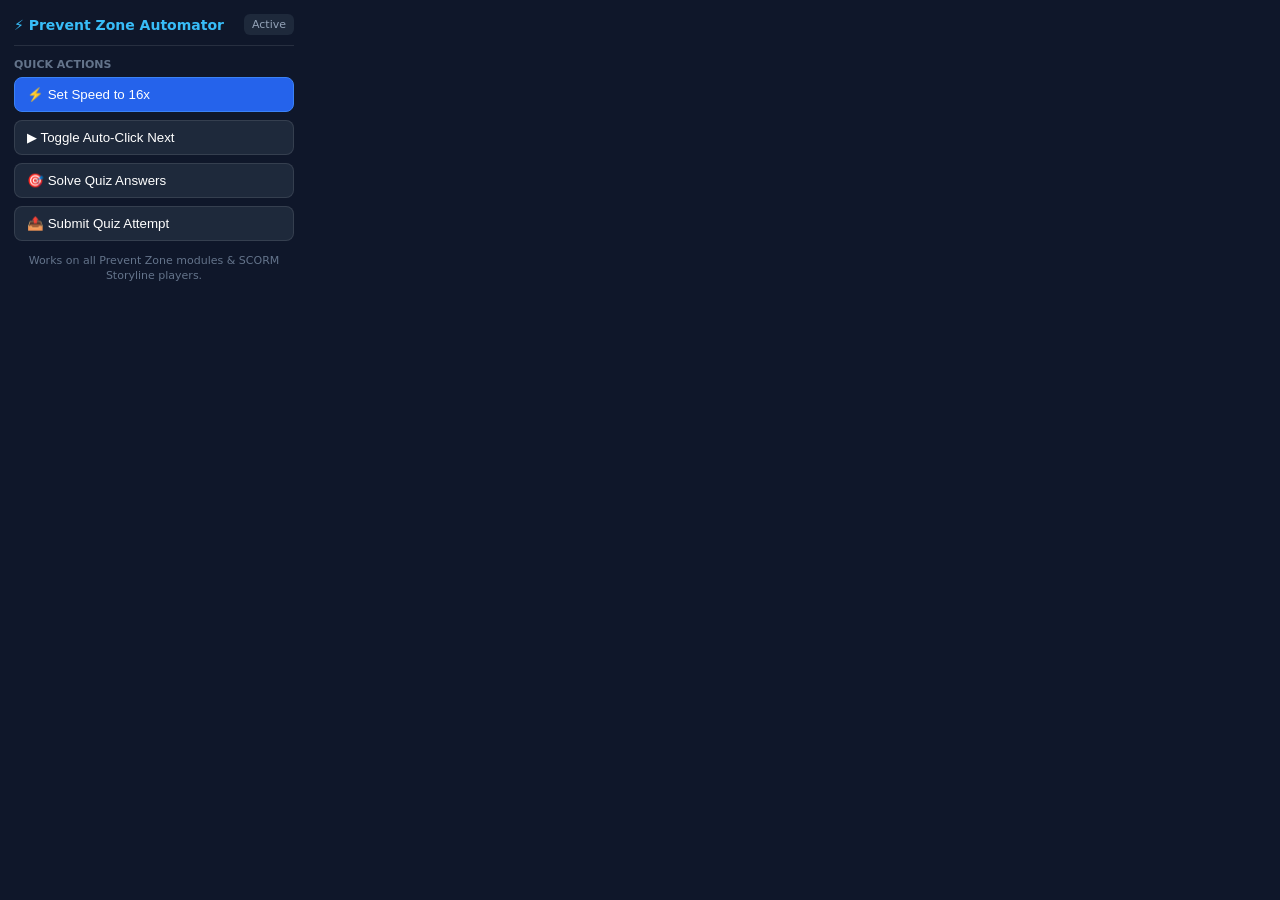
<file: agyvsprevent/chrome-extension/popup.html>
<!DOCTYPE html>
<html lang="en">
<head>
  <meta charset="UTF-8">
  <title>Prevent Zone Automator Pro</title>
  <style>
    body {
      width: 280px;
      margin: 0;
      padding: 14px;
      background: #0f172a;
      color: #f8fafc;
      font-family: system-ui, -apple-system, sans-serif;
      font-size: 13px;
    }
    .header {
      display: flex;
      align-items: center;
      justify-content: space-between;
      border-bottom: 1px solid rgba(255,255,255,0.1);
      padding-bottom: 10px;
      margin-bottom: 12px;
    }
    .title {
      font-weight: 700;
      font-size: 14px;
      color: #38bdf8;
    }
    .status {
      font-size: 11px;
      background: #1e293b;
      padding: 4px 8px;
      border-radius: 6px;
      color: #94a3b8;
    }
    .section-label {
      font-size: 11px;
      text-transform: uppercase;
      color: #64748b;
      font-weight: 600;
      margin-bottom: 6px;
    }
    .btn-group {
      display: flex;
      flex-direction: column;
      gap: 8px;
    }
    button {
      background: #1e293b;
      border: 1px solid rgba(255,255,255,0.1);
      color: white;
      padding: 9px 12px;
      border-radius: 8px;
      font-weight: 500;
      cursor: pointer;
      text-align: left;
      display: flex;
      align-items: center;
      justify-content: space-between;
      transition: background 0.15s ease;
    }
    button:hover {
      background: #334155;
    }
    button.primary {
      background: #2563eb;
      border-color: #3b82f6;
    }
    button.primary:hover {
      background: #1d4ed8;
    }
    .footer {
      margin-top: 12px;
      font-size: 11px;
      color: #64748b;
      text-align: center;
      line-height: 1.4;
    }
  </style>
</head>
<body>
  <div class="header">
    <div class="title">⚡ Prevent Zone Automator</div>
    <div class="status" id="ext-status">Active</div>
  </div>

  <div class="section-label">Quick Actions</div>
  <div class="btn-group">
    <button class="primary" id="btn-16x">⚡ Set Speed to 16x</button>
    <button id="btn-autonext">▶ Toggle Auto-Click Next</button>
    <button id="btn-solve">🎯 Solve Quiz Answers</button>
    <button id="btn-submit">📤 Submit Quiz Attempt</button>
  </div>

  <div class="footer">
    Works on all Prevent Zone modules & SCORM Storyline players.
  </div>

  <script src="popup.js"></script>
</body>
</html>
</file>
